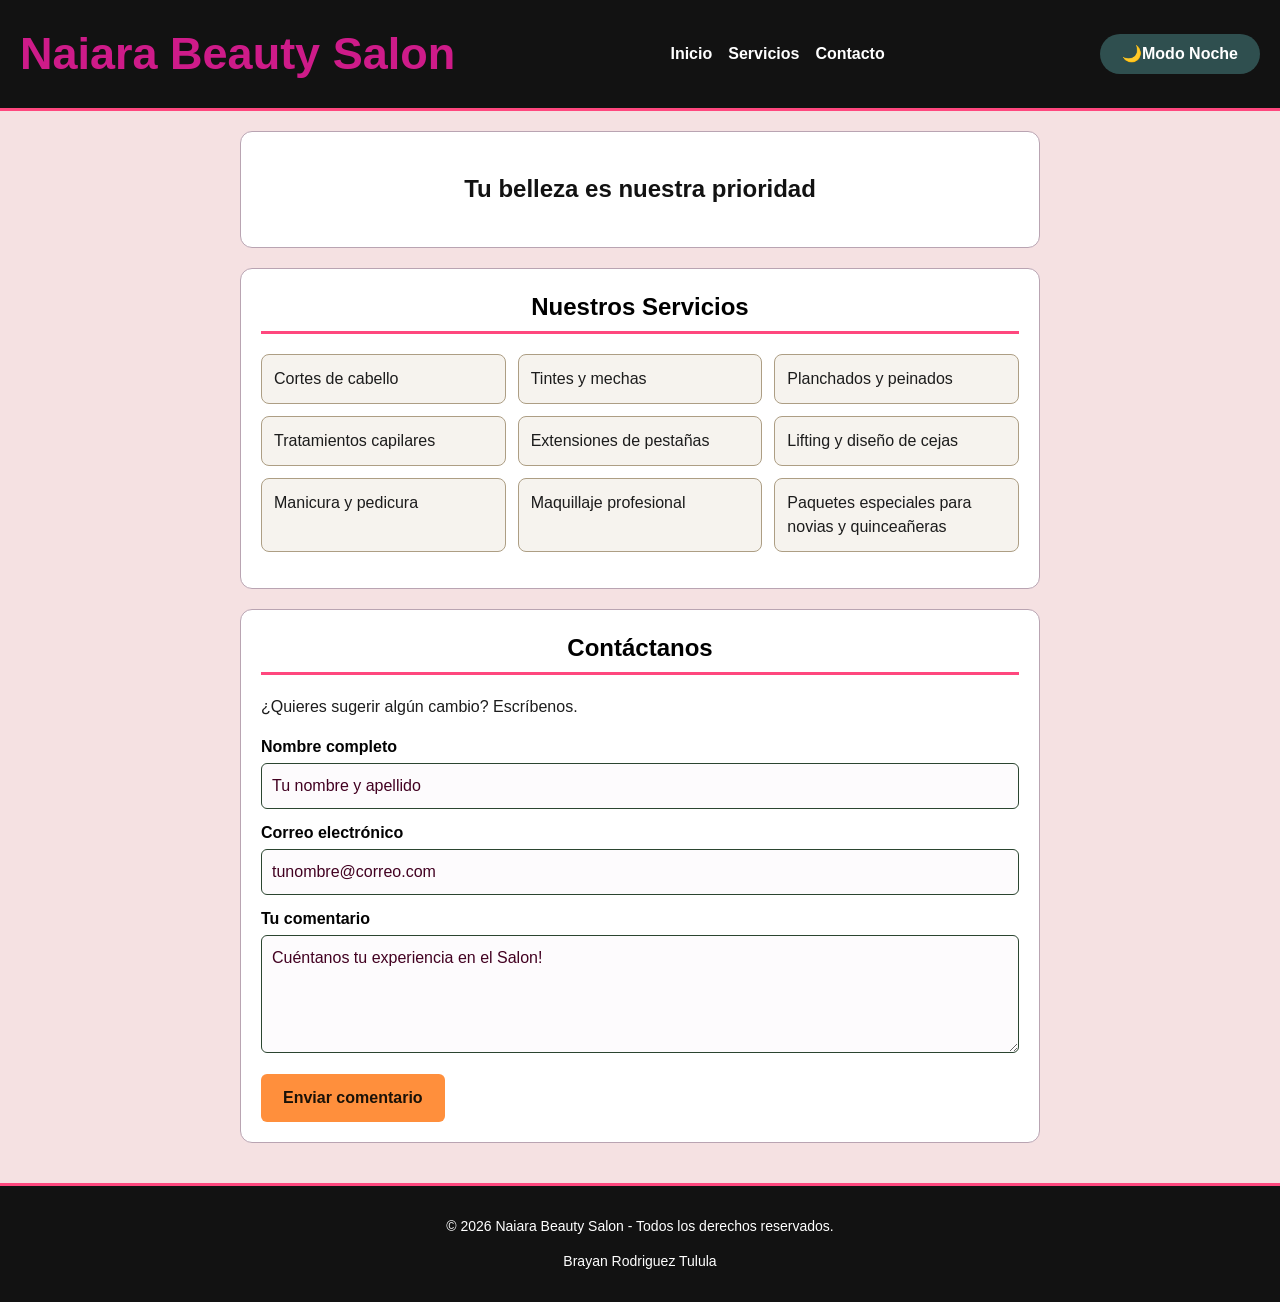
<file: index.html>
<!DOCTYPE html>
<html lang="es">

<head>
    <meta charset="UTF-8">
    <title>Naiara Beauty Salon</title>
    <link rel="stylesheet" href="style.css">
    <meta name="viewport" content="width=device-width, initial-scale=1">
</head>

<body>
    <header>
        <p class="marca">Naiara Beauty Salon</p>
        <nav>
            <button type="button" id="btn-menu" class="hamburguesa">☰ Menú</button>
            <ul>
                <li><a href="#inicio">Inicio</a></li>
                <li><a href="#servicios">Servicios</a></li>
                <li><a href="#contacto">Contacto </a></li>
            </ul>
        </nav>
        <button type="button" id="btn-tema" class="boton-modo">🌙Modo Noche</button>
    </header>
    <main>
        <section id="inicio" class="tarjeta">
            <h1>Tu belleza es nuestra prioridad</h1>
        </section>

        <section id="servicios" class="tarjeta">
            <h2>Nuestros Servicios</h2>
            <ul>
                <li>Cortes de cabello</li>
                <li>Tintes y mechas</li>
                <li>Planchados y peinados</li>
                <li>Tratamientos capilares</li>
                <li>Extensiones de pestañas</li>
                <li>Lifting y diseño de cejas</li>
                <li>Manicura y pedicura</li>
                <li>Maquillaje profesional</li>
                <li>Paquetes especiales para novias y quinceañeras</li>
            </ul>
        </section>
        <section id="contacto" class="tarjeta">
            <h2>Contáctanos</h2>
            <p>¿Quieres sugerir algún cambio? Escríbenos.</p>
            <form id="form-contacto" novalidate>
                <label for="nombre">Nombre completo</label>
                <input type="text" id="nombre" name="nombre" placeholder="Tu nombre y apellido" required>

                <label for="correo">Correo electrónico</label>
                <input type="email" id="correo" name="correo" placeholder="tunombre@correo.com" required>

                <label for="comentario">Tu comentario</label>
                <textarea id="comentario" name="comentario" rows="4" placeholder = "Cuéntanos tu experiencia en el Salon!"></textarea>
                <button type="submit">Enviar comentario</button>
                <p id="error-contacto" class="aviso"></p>
            </form>
        </section>
    </main>
    <footer>
        <p>&copy; 2026 Naiara Beauty Salon - Todos los derechos reservados. </p>
        <p>Brayan Rodriguez Tulula</p>
    </footer>
    <script src="script.js"></script>
</body>

</html>
</file>
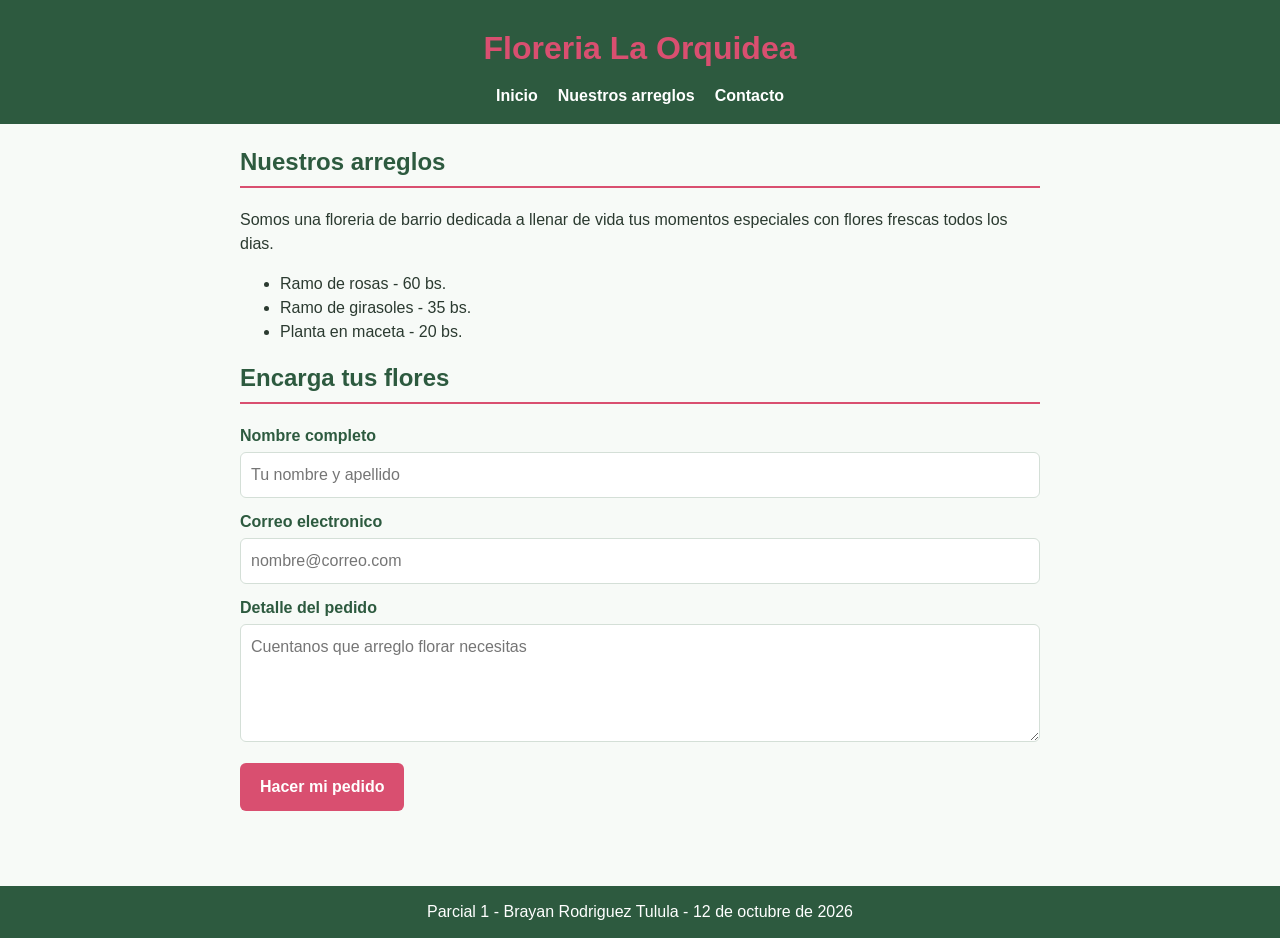
<file: parcial1/index.html>
<!DOCTYPE html>
<html lang="en">
<head>
    <meta charset="UTF-8">
    <meta name="viewport" content="width=device-width, initial-scale=1.0">
    <title>Floreria La Orquidea</title>
    <link rel="stylesheet" href="style.css">
</head>
<body>
    <header>
    <h1>Floreria La Orquidea</h1>
    <nav>
      <a href="#inicio">Inicio</a>
      <a href="#arreglos">Nuestros arreglos</a>
      <a href="#contacto">Contacto</a>
    </nav>
  </header>
  <main>
    <section id="arreglos" class="tarjeta">
      <h2>Nuestros arreglos</h2>
      <p>Somos una floreria de barrio dedicada a llenar de vida tus momentos especiales con flores frescas todos los dias.</p>
      <ul>
        <li>Ramo de rosas - 60 bs.</li>
        <li>Ramo de girasoles - 35 bs.</li>
        <li>Planta en maceta - 20 bs.</li>
      </ul>
    </section>
    <section id="contacto" class="tarjeta">
      <h2>Encarga tus flores</h2>
      <form>
        <label for="nombre">Nombre completo</label>
        <input type="text" id="nombre" name="nombre" placeholder="Tu nombre y apellido" required>

        <label for="correo">Correo electronico</label>
        <input type="email" id="correo" name="correo" placeholder="nombre@correo.com" required>

        <label for="detalle">Detalle del pedido</label>
        <textarea id="detalle" name="detalle" rows="4" placeholder="Cuentanos que arreglo florar necesitas"></textarea>
      </form>
      <button type="button" id="btn-confirmar">Hacer mi pedido</button>
      <p id="mensaje" class="oculto"></p>
    </section>
  </main>
  <footer>
    <p> Parcial 1 - Brayan Rodriguez Tulula - 12 de octubre de 2026</p>
  </footer>
  <script src="script.js"></script>
</body>
</html>
</file>
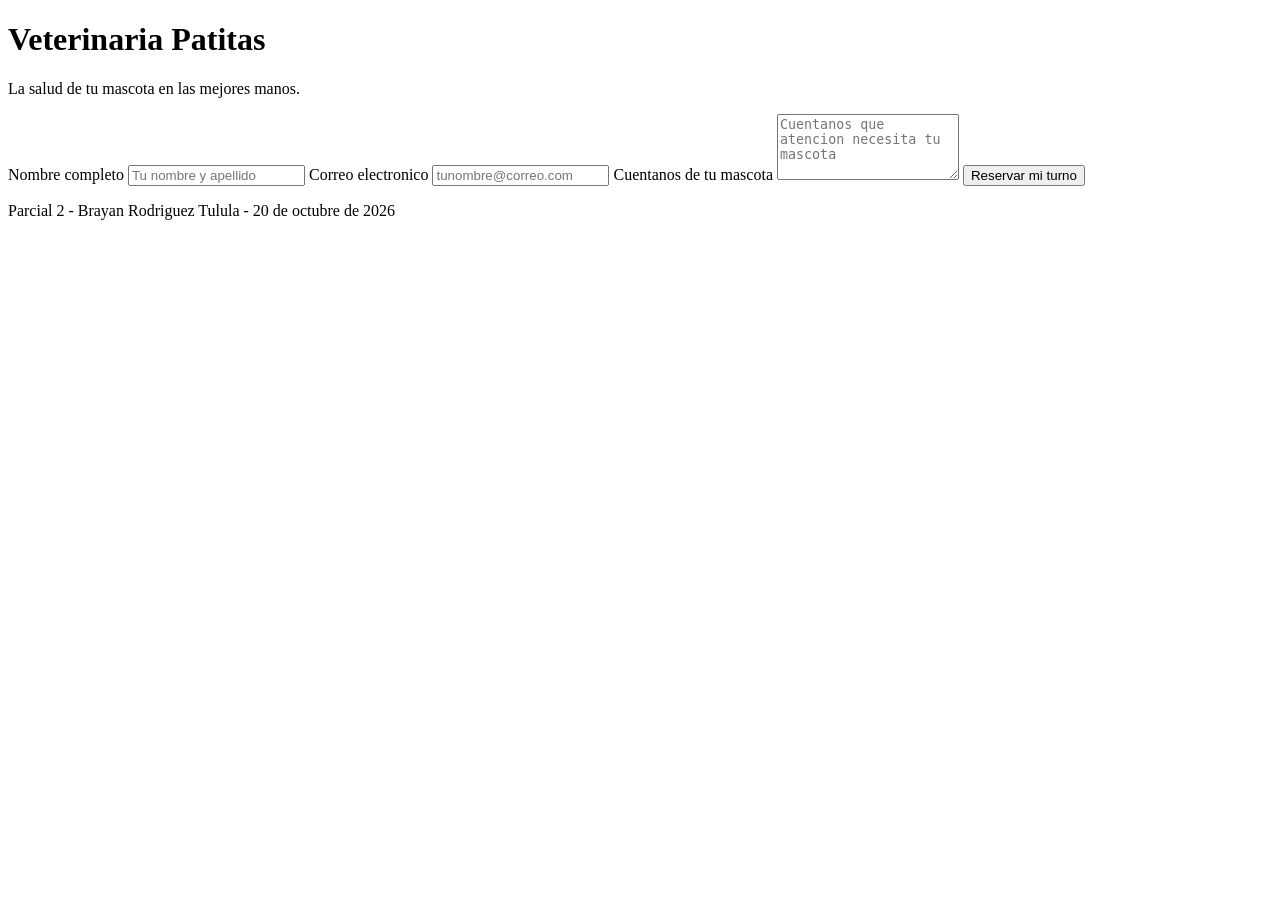
<file: parcial2/index.html>
<!DOCTYPE html>
<html lang="en">
<head>
    <meta charset="UTF-8">
    <meta name="viewport" content="width=device-width, initial-scale=1.0">
    <title>Veterinaria Patitas</title>
    <link rel="stylesheet" href="style.css">
</head>
<body>
    <header>
    <h1>Veterinaria Patitas</h1>
    <p>La salud de tu mascota en las mejores manos.</p>
  </header>

  <main>
    <form id="form-turno" novalidate method="POST" action="procesar.php">
      <label for="nombre">Nombre completo</label>
      <input type="text" id="nombre" name="nombre" placeholder="Tu nombre y apellido" required>

      <label for="correo">Correo electronico</label>
      <input type="email" id="correo" name="correo" placeholder="tunombre@correo.com" required>

      <label for="mascota">Cuentanos de tu mascota</label>
      <textarea id="mascota" name="mascota" rows="4" placeholder="Cuentanos que atencion necesita tu mascota"></textarea>

      <button type="submit">Reservar mi turno</button>

      <p id="aviso-turno" class="aviso"></p>
    </form>
  </main>
  <footer>
    <p>Parcial 2 - Brayan Rodriguez Tulula - 20 de octubre de 2026</p>
  </footer>

  <script src="script.js"></script>
</body>
</html>
</file>
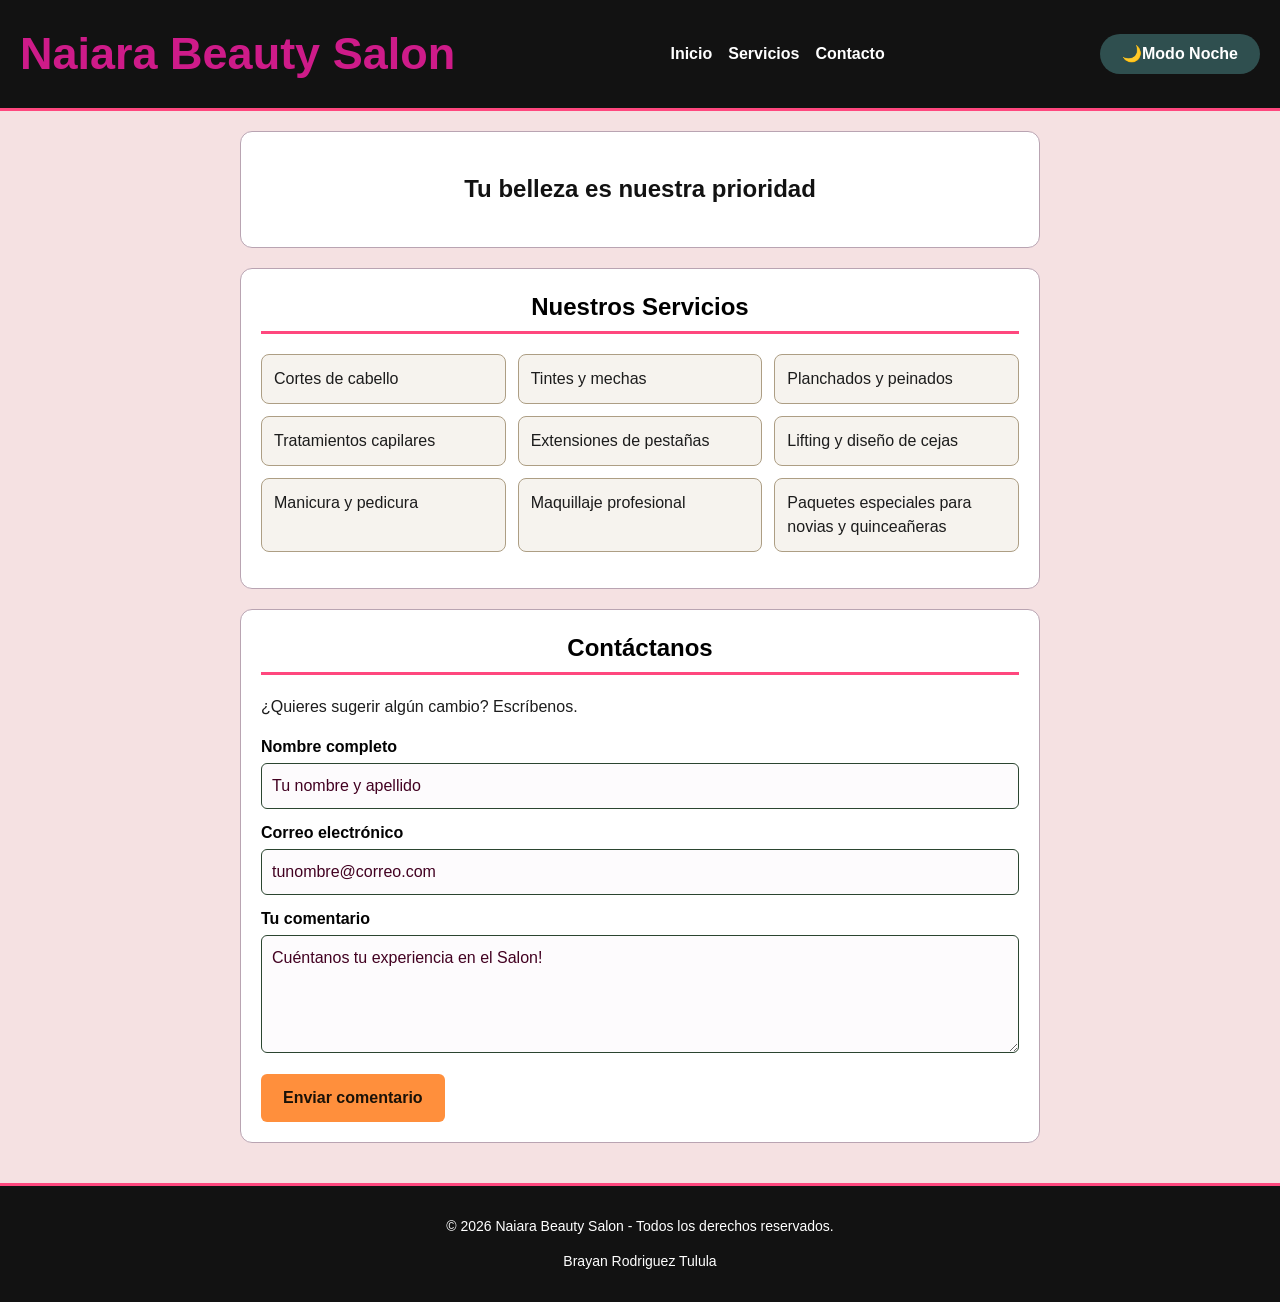
<file: practicas-php/index.html>
<!DOCTYPE html>
<html lang="es">

<head>
    <meta charset="UTF-8">
    <title>Naiara Beauty Salon</title>
    <link rel="stylesheet" href="style.css">
    <meta name="viewport" content="width=device-width, initial-scale=1">
</head>

<body>
    <header>
        <p class="marca">Naiara Beauty Salon</p>
        <nav>
            <button type="button" id="btn-menu" class="hamburguesa">☰ Menú</button>
            <ul>
                <li><a href="#inicio">Inicio</a></li>
                <li><a href="#servicios">Servicios</a></li>
                <li><a href="#contacto">Contacto </a></li>
            </ul>
        </nav>
        <button type="button" id="btn-tema" class="boton-modo">🌙Modo Noche</button>
    </header>
    <main>
        <section id="inicio" class="tarjeta">
            <h1>Tu belleza es nuestra prioridad</h1>
        </section>

        <section id="servicios" class="tarjeta">
            <h2>Nuestros Servicios</h2>
            <ul>
                <li>Cortes de cabello</li>
                <li>Tintes y mechas</li>
                <li>Planchados y peinados</li>
                <li>Tratamientos capilares</li>
                <li>Extensiones de pestañas</li>
                <li>Lifting y diseño de cejas</li>
                <li>Manicura y pedicura</li>
                <li>Maquillaje profesional</li>
                <li>Paquetes especiales para novias y quinceañeras</li>
            </ul>
        </section>
        <section id="contacto" class="tarjeta">
            <h2>Contáctanos</h2>
            <p>¿Quieres sugerir algún cambio? Escríbenos.</p>
            <form id="form-contacto" novalidate
                method="post" action="procesar.php">
                <label for="nombre">Nombre completo</label>
                <input type="text" id="nombre" name="nombre" placeholder="Tu nombre y apellido" required>

                <label for="correo">Correo electrónico</label>
                <input type="email" id="correo" name="correo" placeholder="tunombre@correo.com" required>

                <label for="comentario">Tu comentario</label>
                <textarea id="comentario" name="comentario" rows="4" placeholder = "Cuéntanos tu experiencia en el Salon!"></textarea>
                <button type="submit">Enviar comentario</button>
                <p id="error-contacto" class="aviso"></p>
            </form>
        </section>
    </main>
    <footer>
        <p>&copy; 2026 Naiara Beauty Salon - Todos los derechos reservados. </p>
        <p>Brayan Rodriguez Tulula</p>
    </footer>
    <script src="script.js"></script>
</body>

</html>
</file>
<file: style.css>
body {
  background-color: #f5e1e2;
  color: #1c1c1c;
  font-family: Arial, sans-serif;
  line-height: 1.5;
  margin: 0;
  padding: 0;
}


header {
  background-color: #121212;
  color: #ce1b89;
  padding: 20px;
  border-bottom: 3px solid #ff477e;
  display: flex;
  justify-content: space-between;
  align-items: center;
}

.boton-modo {
  margin-left: 0px;
  background-color: darkslategrey;
  color: #ffffff;
  border: none;
  border-radius: 20px;
  padding: 8px 18px;
  font: inherit;
  font-weight: bold;
  width: 160px;
  text-align: center;
}

.marca {
  font-size: 45px;
  font-weight: bold;
  margin: 0;
}

h1,
h2 {
  color: #121212;
  text-align: center;
}

nav ul {
  list-style-type: none;
  padding: 0;
  margin: 0;
  display: flex;
  gap: 16px;
  align-items: center;
}

nav a {
  color: #ffffff;
  text-decoration: none;
  font-weight: bold;
}

#btn-menu {
  display: none;
}

.hamburguesa {
  margin: 0 auto 8px;
  background-color: #381632;
  color: #cfe3d1;
  border: 1px solid #452b43;
  border-radius: 6px;
  padding: 8px 16px;
  font: inherit;
  font-weight: bold;
}

main {
  max-width: 800px;
  margin: 0 auto;
  padding: 20px;
}

.tarjeta {
  background-color: #ffffff;
  border: 1px solid #b9a4b2;
  border-radius: 12px;
  padding: 20px;
  margin-bottom: 20px;
}

.tarjeta h2 {
  margin-top: 0;
  color: #000000;
  border-bottom: 3px solid #ff477e;
  padding-bottom: 6px;
}

#servicios ul {
  list-style: none;
  padding: 0;
  display: flex;
  flex-wrap: wrap;
  gap: 12px;
}

#servicios li {
  flex: 1 1 160px;
  background-color: #f6f3ee;
  border: 1px solid #ad9e84;
  border-radius: 8px;
  padding: 12px;
}

form label {
  display: block;
  font-weight: bold;
  margin: 12px 0 4px;
  color: #030303;
}

form input,
form textarea {
  width: 100%;
  padding: 10px;
  border: 1px solid #2b4530;
  border-radius: 6px;
  box-sizing: border-box;
  font: inherit;
  background-color: #fdfbfd;
  color: #050505;
}

form input::placeholder,
form textarea::placeholder {
  color: #420121;
}

form button {
  margin-top: 14px;
  background-color: #ff8f3c;
  color: #1a1208;
  border: none;
  border-radius: 6px;
  padding: 12px 22px;
  font: inherit;
  font-weight: bold;
}

.aviso{
  display: none;
  margin-top: 14px;
  padding: 10px 14px;
  border-radius: 7px;
  font-weight: bold;
}
.aviso.error{
  display: block;
  background-color: #ffe6e6;
  color: #8a1c1c;
  border-left: 4px solid #f04e91;
}
.aviso.exito{
  display: block;
  color: #1b5e20;
  background-color: #e6f6ea;
  border-left: 4px solid #2e7d32;
}


footer {
  background-color: #121212;
  border-top: 3px solid #ff477e;
  text-align: center;
  color: #ffffff;
  font-size: 14px;
  padding: 16px;
}

/* ACTIVAR MODO OSCURO */
body.oscuro {
  background-color: dimgray;
  color: #000000;
}

body.oscuro nav {
  background-color: rgb(0, 0, 0);
}

body.oscuro .hamburguesa {
  background-color: #381632;
  color: #ffffff;
  border-color: #5e1b59;
}

body.oscuro .tarjeta {
  background-color: gray;
  border-color: #ce1b89;
}

body.oscuro .tarjeta h1 {
  color: #ffffff;
}

body.oscuro .tarjeta h2 {
  color: #ffffff;
}
body.oscuro .tarjeta p {
  color: #ffffff;
}
body.oscuro form label {
  color: #ffffff;
}
body.oscuro form input,
body.oscuro form textarea {
  background-color: #e7e7e6;
  border-color: #cfe0d1;
}

body.oscuro form input::placeholder,
body.oscuro form textarea::placeholder {
  color: #696969;
}

body.oscuro .aviso.error {
  color: #ffb4b4;
  background-color: #3a1414;
  border-left: 4px solid #f04e91;
}
body.oscuro .aviso.exito {
  background-color: #14301b;
  color: #b7f0c4;
  border-left: 4px solid #3fbf6a;
}


@media (max-width: 600px) {
  #btn-menu {
    display: block;
  }

  header {
    flex-direction: column;
    align-items: flex-start;
    gap: 12px;
  }

  nav ul {
    display: none;
    flex-direction: column;
    align-items: center;
    gap: 10px;
  } 
  nav ul.abierto {
    display: flex;
  }

  main {
    padding: 12px;
  }

  .tarjeta {
    padding: 16px;
  }

  h1 {
    font-size: 24px;
  }

  #servicios li {
    flex-basis: 100%;
  }



}
</file>
<file: parcial1/style.css>
body {
  margin: 0;
  font-family: Arial, Helvetica, sans-serif;
  background-color: #f7faf7;
  color: #2b3a30;
  line-height: 1.5;
}
.oculto {
  display: none;
}
header {
  background-color: #2d5a3f;
  color: #d94f70;
  text-align: center;
  padding: 24px 16px 16px;
}
header h1 {
  margin: 0 0 12px;
}

nav {
    display: flex;
    justify-content: center;
    gap: 20px;
}

nav a{
    color: #ffffff;
    text-decoration: none;
    font-weight: bold;
}

main{
    max-width: 800px;
    margin: 0 auto;
    padding: 20px 16px;
}
.tarjeta h2{
    margin-top: 0;
    color: #2d5a3f;
    border-bottom: 2px solid #d94f70;
    padding-bottom: 6px;
}

form label{

    display: block;
    font-weight: bold;
    margin: 12px 0 4px;
    color: #2d5a3f;
}
form input,
form textarea{
    width: 100%;
    padding: 10px;
    border: 1px solid #d4dfd7;
    border-radius: 6px;
    box-sizing: border-box;
    font: inherit;
}
#btn-confirmar {
    margin-top: 14px;
    background-color: #d94f70;
    color: #ffffff;
    border: none;
    border-radius: 6px;
    padding: 12px 20px;
    font: inherit;
    font-weight: bold;
    cursor: pointer;
}
#mensaje{
    margin-top: 14px;
    padding: 10px 14px;
    background-color: #eaf5ee;
    border-left: 4px solid #2d5a3f;
    color: #2d5a3f;
    font-weight: bold;
}
footer {
    background-color: #2d5a3f;
    color: #ffffff;
    text-align: center;
    padding: 14px 16px;
    margin-top: 55px;
}
footer p {
    margin: 0;
}
@media (max-width: 600px) {
    nav {
        flex-direction: column;
        align-items: center;
        gap: 10px;
    }
    .tarjeta {
        padding: 14px;
    }
}
</file>
<file: parcial2/style.css>
.aviso {
  display: none;
}

.aviso.error {
  display: block;
  color: #b00020;
}

.aviso.exito {
  display: block;
  color: #1b7f3b;
}
</file>
<file: practicas-php/style.css>
body {
  background-color: #f5e1e2;
  color: #1c1c1c;
  font-family: Arial, sans-serif;
  line-height: 1.5;
  margin: 0;
  padding: 0;
}


header {
  background-color: #121212;
  color: #ce1b89;
  padding: 20px;
  border-bottom: 3px solid #ff477e;
  display: flex;
  justify-content: space-between;
  align-items: center;
}

.boton-modo {
  margin-left: 0px;
  background-color: darkslategrey;
  color: #ffffff;
  border: none;
  border-radius: 20px;
  padding: 8px 18px;
  font: inherit;
  font-weight: bold;
  width: 160px;
  text-align: center;
}

.marca {
  font-size: 45px;
  font-weight: bold;
  margin: 0;
}

h1,
h2 {
  color: #121212;
  text-align: center;
}

nav ul {
  list-style-type: none;
  padding: 0;
  margin: 0;
  display: flex;
  gap: 16px;
  align-items: center;
}

nav a {
  color: #ffffff;
  text-decoration: none;
  font-weight: bold;
}

#btn-menu {
  display: none;
}

.hamburguesa {
  margin: 0 auto 8px;
  background-color: #381632;
  color: #cfe3d1;
  border: 1px solid #452b43;
  border-radius: 6px;
  padding: 8px 16px;
  font: inherit;
  font-weight: bold;
}

main {
  max-width: 800px;
  margin: 0 auto;
  padding: 20px;
}

.tarjeta {
  background-color: #ffffff;
  border: 1px solid #b9a4b2;
  border-radius: 12px;
  padding: 20px;
  margin-bottom: 20px;
}

.tarjeta h2 {
  margin-top: 0;
  color: #000000;
  border-bottom: 3px solid #ff477e;
  padding-bottom: 6px;
}

#servicios ul {
  list-style: none;
  padding: 0;
  display: flex;
  flex-wrap: wrap;
  gap: 12px;
}

#servicios li {
  flex: 1 1 160px;
  background-color: #f6f3ee;
  border: 1px solid #ad9e84;
  border-radius: 8px;
  padding: 12px;
}

form label {
  display: block;
  font-weight: bold;
  margin: 12px 0 4px;
  color: #030303;
}

form input,
form textarea {
  width: 100%;
  padding: 10px;
  border: 1px solid #2b4530;
  border-radius: 6px;
  box-sizing: border-box;
  font: inherit;
  background-color: #fdfbfd;
  color: #050505;
}

form input::placeholder,
form textarea::placeholder {
  color: #420121;
}

form button {
  margin-top: 14px;
  background-color: #ff8f3c;
  color: #1a1208;
  border: none;
  border-radius: 6px;
  padding: 12px 22px;
  font: inherit;
  font-weight: bold;
}

.aviso{
  display: none;
  margin-top: 14px;
  padding: 10px 14px;
  border-radius: 7px;
  font-weight: bold;
}
.aviso.error{
  display: block;
  background-color: #ffe6e6;
  color: #8a1c1c;
  border-left: 4px solid #f04e91;
}
.aviso.exito{
  display: block;
  color: #1b5e20;
  background-color: #e6f6ea;
  border-left: 4px solid #2e7d32;
}


footer {
  background-color: #121212;
  border-top: 3px solid #ff477e;
  text-align: center;
  color: #ffffff;
  font-size: 14px;
  padding: 16px;
}

/* ACTIVAR MODO OSCURO */
body.oscuro {
  background-color: dimgray;
  color: #000000;
}

body.oscuro nav {
  background-color: rgb(0, 0, 0);
}

body.oscuro .hamburguesa {
  background-color: #381632;
  color: #ffffff;
  border-color: #5e1b59;
}

body.oscuro .tarjeta {
  background-color: gray;
  border-color: #ce1b89;
}

body.oscuro .tarjeta h1 {
  color: #ffffff;
}

body.oscuro .tarjeta h2 {
  color: #ffffff;
}
body.oscuro .tarjeta p {
  color: #ffffff;
}
body.oscuro form label {
  color: #ffffff;
}
body.oscuro form input,
body.oscuro form textarea {
  background-color: #e7e7e6;
  border-color: #cfe0d1;
}

body.oscuro form input::placeholder,
body.oscuro form textarea::placeholder {
  color: #696969;
}

body.oscuro .aviso.error {
  color: #ffb4b4;
  background-color: #3a1414;
  border-left: 4px solid #f04e91;
}
body.oscuro .aviso.exito {
  background-color: #14301b;
  color: #b7f0c4;
  border-left: 4px solid #3fbf6a;
}


@media (max-width: 600px) {
  #btn-menu {
    display: block;
  }

  header {
    flex-direction: column;
    align-items: flex-start;
    gap: 12px;
  }

  nav ul {
    display: none;
    flex-direction: column;
    align-items: center;
    gap: 10px;
  } 
  nav ul.abierto {
    display: flex;
  }

  main {
    padding: 12px;
  }

  .tarjeta {
    padding: 16px;
  }

  h1 {
    font-size: 24px;
  }

  #servicios li {
    flex-basis: 100%;
  }



}
</file>
